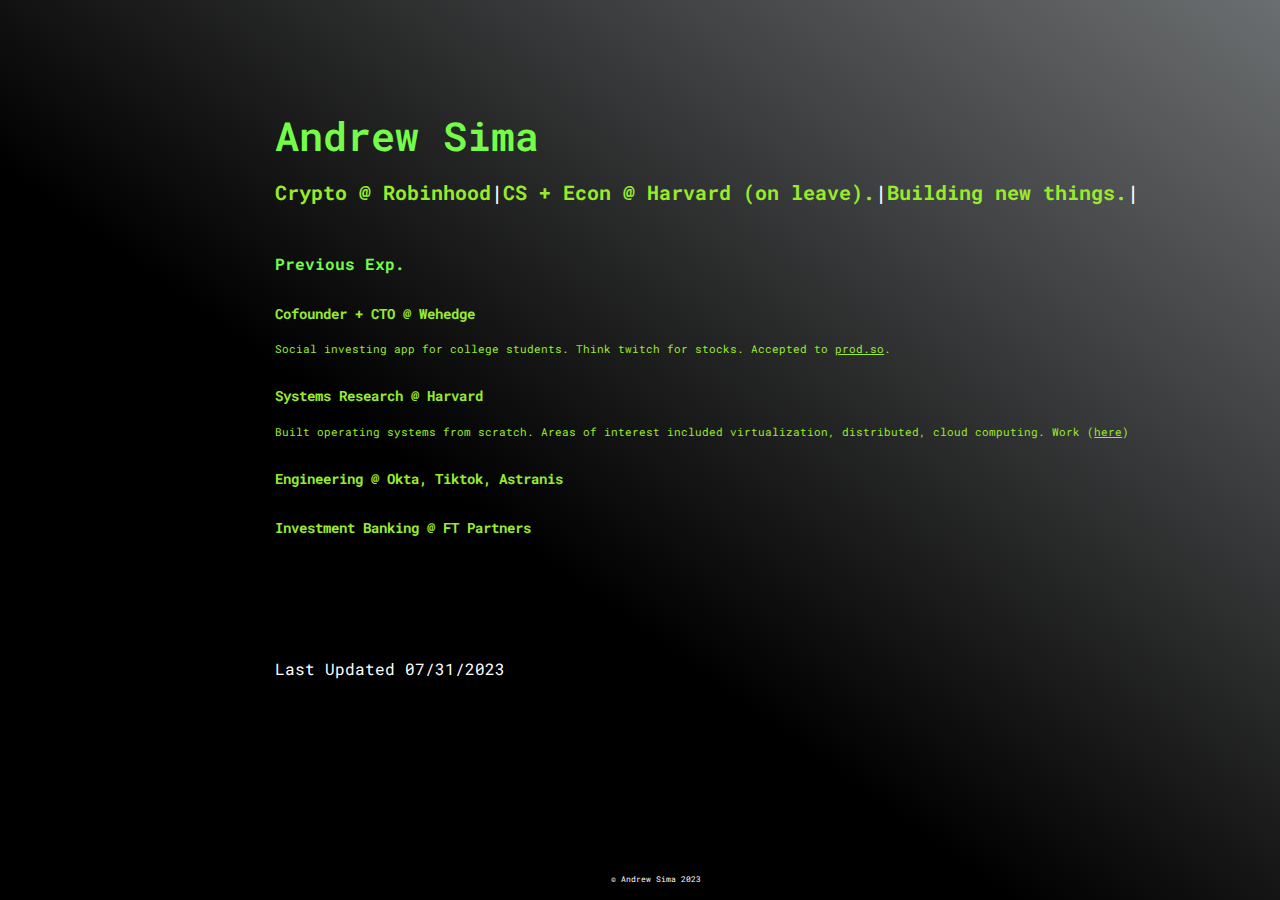
<file: index.html>
<!DOCTYPE html>
<html>
  <head>
    <link rel="stylesheet" href="/style/index.css"/>
    <link href='https://fonts.googleapis.com/css?family=Roboto' rel='stylesheet'>
    <link href="https://fonts.googleapis.com/css?family=Roboto+Mono:400,400i,700,700i|Montserrat:700" rel="stylesheet">
    <link rel="stylesheet" href="https://cdnjs.cloudflare.com/ajax/libs/font-awesome/5.15.3/css/all.min.css" integrity="sha512-iBBXm8fW90+nuLcSKlbmrPcLa0OT92xO1BIsZ+ywDWZCvqsWgccV3gFoRBv0z+8dLJgyAHIhR35VZc2oM/gI1w==" crossorigin="anonymous" referrerpolicy="no-referrer" />
    <title>Andrew Sima: Backend Software Developer</title>
  </head>
  <body>
    <div class="main-wrapper">
      <div class="home-wrapper">
        <div class="home-content">
          <div class="home-content-inner">
            <h1>Andrew Sima</h1>
            <h2>
              <span class="describe_1">Crypto @ Robinhood</span>
              <span class="describe_2">CS + Econ @ Harvard (on leave).</span>
              <span class="describe_3">Building new things.</span>
            </h2>
            <div class="previous-exp">
              <h3>Previous Exp.</h3>
              <div class="exp-item">
                <h4>Cofounder + CTO @ Wehedge</h4>
                <p>Social investing app for college students. Think twitch for stocks. Accepted to <a href="https://www.prod.so/">prod.so</a>.</p>
              </div>
              <div class="exp-item">
                <h4>Systems Research @ Harvard</h4>
                <p>Built operating systems from scratch. Areas of interest included virtualization, distributed, cloud computing. Work (<a href="https://github.com/bbytiger/spark-virtualization-perf">here</a>)</p>
              </div>
              <div class="exp-item">
                <h4>Engineering @ Okta, Tiktok, Astranis </h4>
              </div>
              <div class="exp-item">
                <h4>Investment Banking @ FT Partners </h4>
              </div>
            </div>
            
            
          </div>
          <div class="last-updated">Last Updated 07/31/2023</div>
          <div class="social-links">
            <a class="social-link" href="https://github.com/bbytiger"><i class="fab fa-github restyle-icon"></i></a>
            <a class="social-link" href="https://www.linkedin.com/in/sima-andrew/"><i class="fab fa-linkedin-in restyle-icon"></i></a>
            <a class="social-link" href="mailto:andy200212@gmail.com"><i class="fas fa-paper-plane restyle-icon"></i></a>
          </div>
        </div>
      </div>
      <div class="home-footer">&copy; Andrew Sima 2023</div>
    </div>
  </body>
</html>
</file>
<file: style/index.css>
html, body {
  top: 0;
  left: 0;
  position: absolute;
  width: 100%;
  height: 100%;
  margin: 0;
  overflow-x: hidden;
}

.main-wrapper {
  display: flex;
  flex-direction: column;
  background: linear-gradient(216deg, #6B6E70, #414243 25%, black 60%);
  min-height: 100%;
  height: 100%;
  width: 100%;
  overflow: scroll;
  background-size: cover;
  z-index: -50;
}

.last-updated {
  padding: 1.2em;
  margin-top: 4em;
  font-family: "Roboto Mono";
  font-size: 16px;
  color: white;
}

.social-links {
  display: flex;
}
.social-links .social-link {
  text-align: center;
  animation-duration: 1.2s;
  animation-fill-mode: both;
  animation-timing-function: ease-in-out;
}
.social-links .social-link:hover {
  transform: scale(1.1);
  animation-name: bounce;
}
@keyframes bounce {
  0%, 100%, 20%, 50%, 80% {
    transform: translateY(0);
  }
  40% {
    transform: translateY(-20px);
  }
  60% {
    transform: translateY(-10px);
  }
}
.social-links .restyle-icon {
  color: #61892F;
  font-size: 1.3em;
  padding: 1.2em;
  margin-right: 1.3em;
}
.social-links .restyle-icon:hover {
  color: #98eb2c;
  transition: 0.2s ease-in-out;
}

.home-footer {
  bottom: 0;
  width: 100%;
  position: absolute;
  padding: 2em;
  display: flex;
  justify-content: center;
  font-family: "Roboto Mono";
  font-size: 8px;
  text-decoration: none;
  color: white;
}

.home-wrapper {
  top: 0;
  left: 0;
  width: 100%;
  height: 100%;
}
.home-wrapper .home-content {
  padding-left: 20vw;
  padding-top: 10vh;
}
.home-wrapper .home-content-inner {
  padding: 1.2em;
}
.home-wrapper h1 {
  color: #75fc48;
  font-weight: 600;
  font-family: "Roboto Mono";
  font-size: 40px;
  margin: 0;
}
.home-wrapper h2 {
  display: flex;
  color: #98eb2c;
  font-family: "Roboto Mono";
  font-size: 20px;
}
.home-wrapper h2 .describe_1 {
  animation: describe1;
}
.home-wrapper h2 .describe_2 {
  animation: describe2;
}
.home-wrapper h2 .describe_3 {
  animation: describe3;
}
.home-wrapper h2 span[class*=describe] {
  overflow: hidden;
  white-space: nowrap;
  display: inline-block;
  position: relative;
  animation-duration: 15s;
  animation-timing-function: steps(25, end);
  animation-iteration-count: infinite;
}
.home-wrapper h2 span[class*=describe]::after {
  content: "|";
  color: white;
  animation: caret infinite;
  animation-duration: 1s;
  animation-timing-function: steps(1, end);
}
@keyframes caret {
  0%, 100% {
    opacity: 0;
  }
  50% {
    opacity: 1;
  }
}
@keyframes describe1 {
  0%, 33%, 66%, 100% {
    width: 0;
  }
  10%, 23% {
    width: 18em;
  }
}
@keyframes describe2 {
  0%, 33%, 66%, 100% {
    width: 0;
  }
  43%, 56% {
    width: 20em;
  }
}
@keyframes describe3 {
  0%, 33%, 66%, 100% {
    width: 0;
  }
  76%, 90% {
    width: 15em;
  }
}
.home-wrapper .previous-exp {
  margin-top: 3em;
  color: #98eb2c;
  font-family: "Roboto Mono";
}
.home-wrapper .previous-exp .exp-item {
  margin-top: 30px;
}
.home-wrapper .previous-exp a {
  color: #98eb2c;
}
.home-wrapper .previous-exp p {
  font-size: 11px;
}
.home-wrapper .previous-exp h3 {
  color: #75fc48;
  font-size: 16px;
}
.home-wrapper .previous-exp h4 {
  font-size: 14px;
}

.return-to-safety {
  margin-top: 3em;
  color: #98eb2c;
  font-family: "Roboto Mono";
  font-size: 11px;
}
.return-to-safety a {
  color: #98eb2c;
}

/* .home-nav {
  z-index: 10;
}

.nav-content {
  .nav-links {
    display: flex;
    list-style-type: none;
    float: right;
    position: relative;
    margin: 0;
    padding: 0;
    top: 20px;
    transition: opacity .35s ease .75s;

    margin-right: 5vmin !important;

    li {
      padding: 3vmin;
    }

    .home-nav-link {
      font-family: 'Roboto Mono';
      font-size: 18px;
      text-decoration: none;
      color: white;
    }
  }
}

.card-404 {
  background-color: black;
  width: 60%;
  height: 80%;
  margin: auto;
  text-align: center;
  display: flex;
  border-radius: 20px;

  .card-404-content {
    width: 100%;
    display: flex;
    justify-content: center;
    align-items: center;
    flex-direction: column;
  }

  h1 {
    color: $typer;
    font-weight: 600;
    font-family: 'Roboto Mono';
    font-size: 6vmin;
    margin: 0;
  }

  h2 {
    color: $tone1;
    font-family: 'Roboto Mono';
    font-size: 3vmin;
  }

  button {
    border-radius: 5px;
    padding: 8px;
    font-size: 1em;
    margin: 2vmin;
    border: none;
    font-family: 'Roboto Mono';
    cursor: pointer;
    color: $shade;
  }

  button:hover {
    transform: scale(1.1);
    transition: 0.3s;
    color: blacks;
  }
}

.about-me-wrapper {
  background-color: black;
  width: 80%;
  margin: auto;
  margin-top: 5vh;
  margin-bottom: 5vh;
  text-align: center;
  display: flex;
  border-radius: 20px;
  flex-direction: column;
  padding: 10px;
  align-items: center;

  .circular-profile {
    width: 300px;
    height: 300px;
    margin: 2vmin;
    border-radius: 50%;
    position: relative;
    overflow: hidden;

    img {
      position: absolute;
      left: 0%;
      transform: scale(0.2) translate(-225%, -215%);
    }
  }

  h1 {
    color: $typer;
    font-weight: 600;
    font-family: 'Roboto Mono';
    font-size: 3em;
    margin: 0;
  }

  h2 {
    color: $tone1;
    font-family: 'Roboto Mono';
    font-size: 1em;
    width: 40%;
  }

  .about-work {
    font-family: 'Roboto Mono';
    color: $tone1;
  }
}

.check-out {
  display: flex;
  padding: 0;
  color: $tone1;

  li {
    margin: 2vmin;
    list-style-type: none;
    flex: 1;
    text-align: center;
    padding: 0.2em;

    &:hover {
      transition: 0.3s ease-in-out;
      cursor: pointer;
      background: $shade;
      border-radius: 20px;
      color: $typer;
    }
  }
} *//*# sourceMappingURL=index.css.map */
</file>
